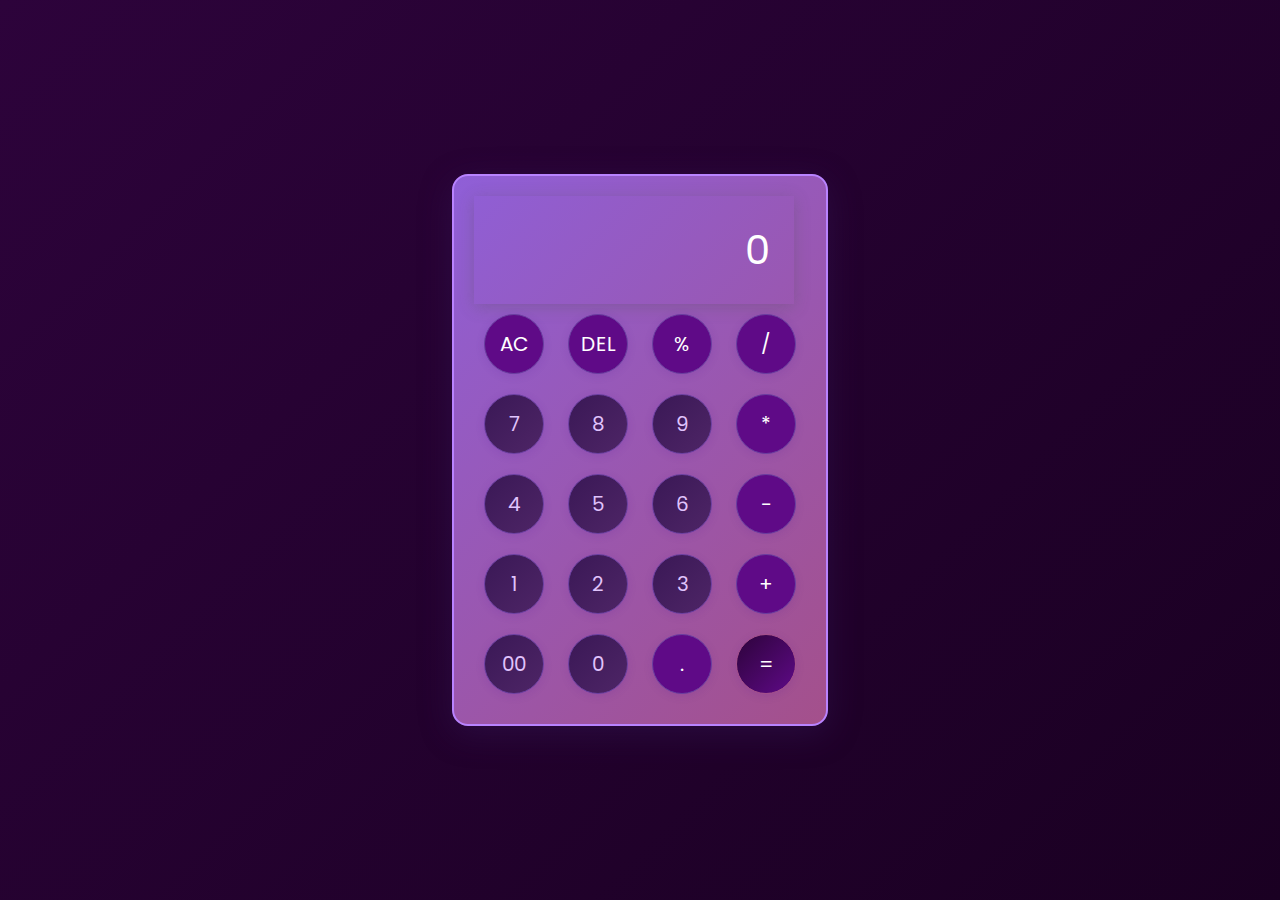
<file: Calculator/index.html>
<!DOCTYPE html>
<html lang="en">
<head>
    <meta charset="UTF-8">
    <meta name="viewport" content="width=device-width, initial-scale=1.0">
    <link rel="stylesheet" href="style.css">
    <title>Calculator</title>
</head>
<body>
    <div class="calculator">
        <input type="text" placeholder="0" id="inputBox">

        <div>
            <button class="operator">AC</button>
            <button class="operator">DEL</button>
            <button class="operator">%</button>
            <button class="operator">/</button>
        </div>
        <div>
            <button class="buttons">7</button>
            <button class="buttons">8</button>
            <button class="buttons">9</button>
            <button class="operator">*</button>
        </div>
        <div>
            <button class="buttons">4</button>
            <button class="buttons">5</button>
            <button class="buttons">6</button>
            <button class="operator">-</button>
        </div>
        <div>
            <button class="buttons">1</button>
            <button class="buttons">2</button>
            <button class="buttons">3</button>
            <button class="operator">+</button>
        </div>
        <div>
            <button class="buttons">00</button>
            <button class="buttons">0</button>
            <button class="operator">.</button>
            <button class="equalBtn">=</button>
        </div>
    </div>
</body>
<script src="script.js"></script>
</html>
</file>
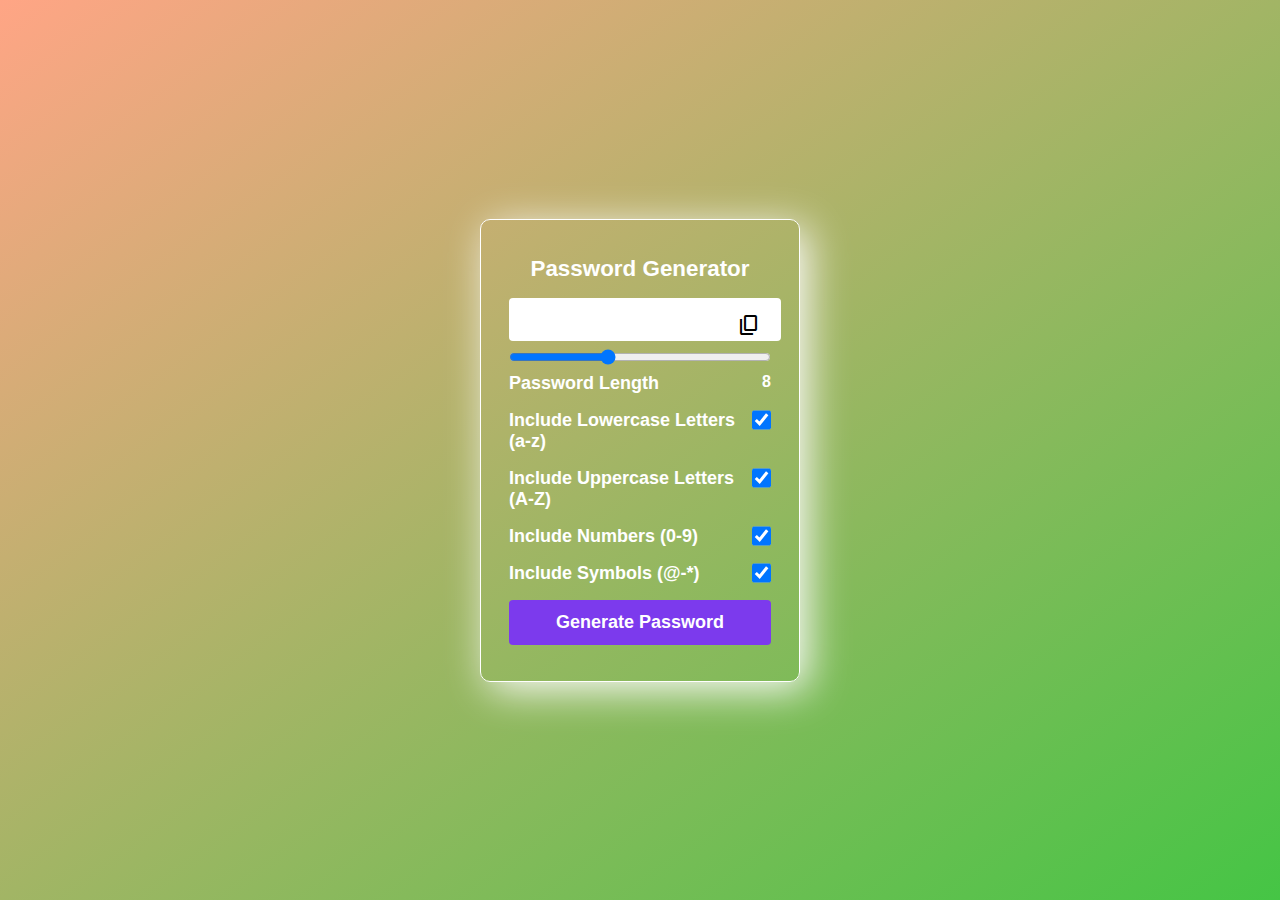
<file: Password Generator/index.html>
<!DOCTYPE html>
<html lang="en">
<head>
    <meta charset="UTF-8">
    <meta name="viewport" content="width=device-width, initial-scale=1.0">
    <title>Password Generator</title>
    <link rel="stylesheet" href="style.css">
    <link rel="stylesheet" href="https://fonts.googleapis.com/css2?family=Material+Symbols+Outlined:opsz,wght,FILL,GRAD@20..48,100..700,0..1,-50..200" />
</head>
<body>
    <div class="container">
        <h1>Password Generator</h1>
        <div class="inputBox">
            <input type="text" class="passBox" id="passBox" disabled>
            <span class="material-symbols-outlined" id="copyIcon">content_copy</span>
        </div>
        <input type="range" min="1" max="20" value="8" id="inputSlider">
        <div class="row">
            <p>Password Length</p>
            <span id="sliderValue"></span>
        </div>
        <div class="row">
            <label for="lowercase">Include Lowercase Letters (a-z)</label>
            <input type="checkbox" name="lowercase" id="lowercase" checked>
        </div>
        <div class="row">
            <label for="uppercase">Include Uppercase Letters (A-Z)</label>
            <input type="checkbox" name="uppercase" id="uppercase" checked>
        </div>
        <div class="row">
            <label for="numbers">Include Numbers (0-9)</label>
            <input type="checkbox" name="numbers" id="numbers" checked>
        </div>
        <div class="row">
            <label for="symbols">Include Symbols (@-*)</label>
            <input type="checkbox" name="symbols" id="symbols" checked>
        </div>

        <button type="button" class="genBtn" id="genBtn">Generate Password</button>
    </div>
</body>
<script src="script.js"></script>
</html>
</file>
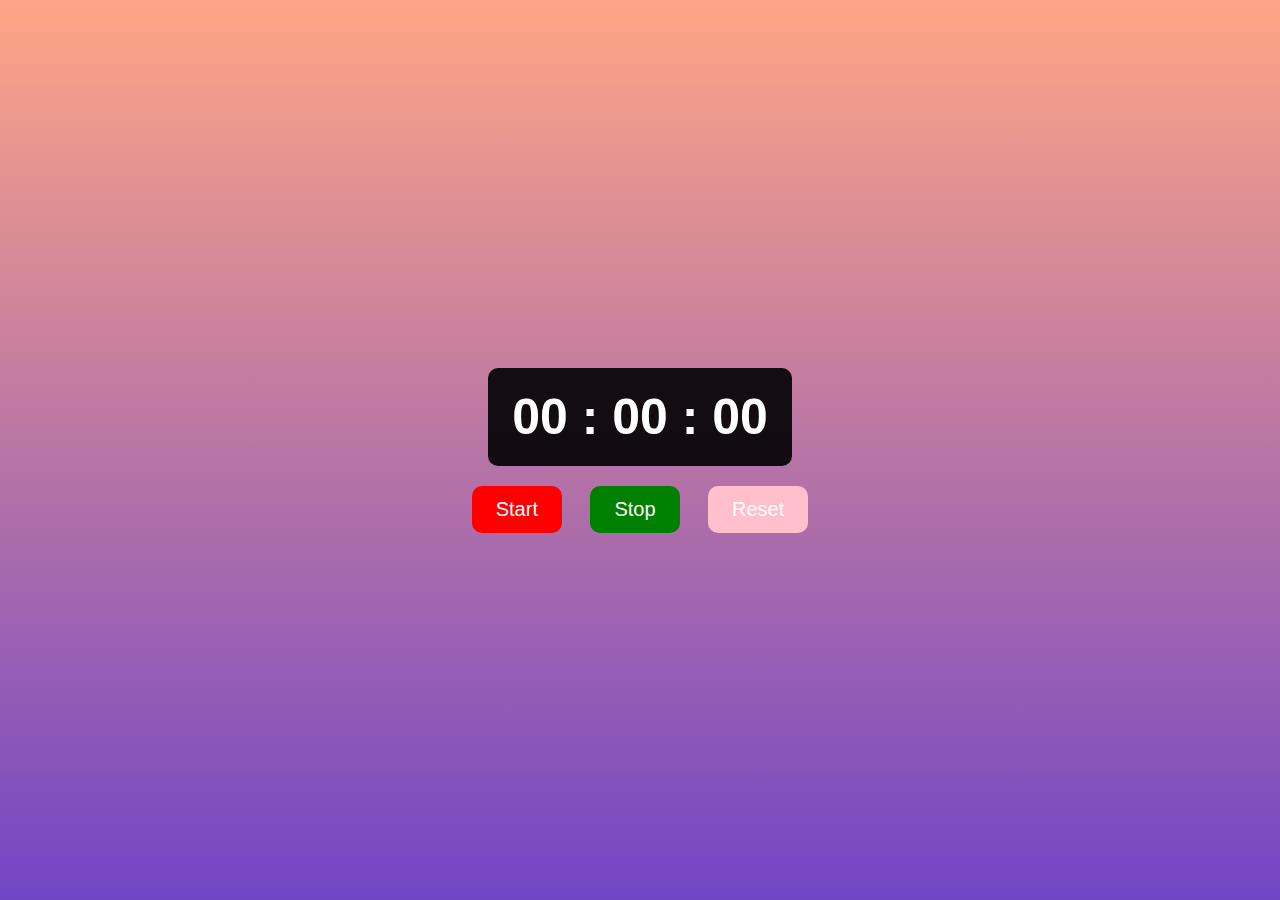
<file: Stopwatch/index.html>
<!DOCTYPE html>
<html lang="en">
<head>
    <meta charset="UTF-8">
    <meta name="viewport" content="width=device-width, initial-scale=1.0">
    <link rel="stylesheet" href="style.css">
    <title>Stopwatch</title>
</head>
<body>
    <div class="stopwatch">
        <div class="timerDisplay">00 : 00 : 00</div>
    </div>
    <div class="buttons">
        <button id="startBtn" class="btn" style="--clr:red">Start</button>
        <button id="stopBtn" class="btn" style="--clr:green">Stop</button>
        <button id="resetBtn" class="btn" style="--clr:pink">Reset</button>
    </div>
    <script src="script.js"></script>
</body>
</html>
</file>
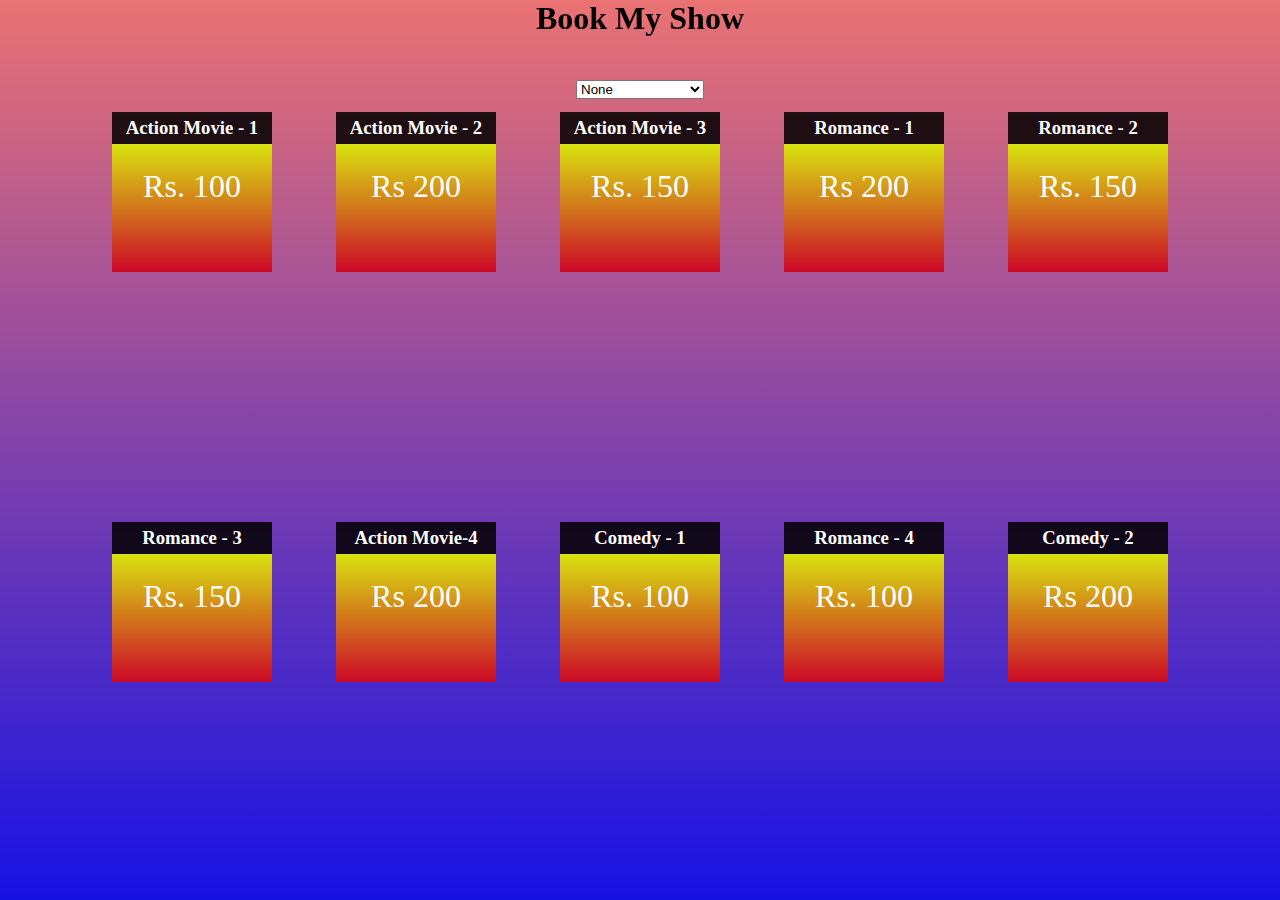
<file: Movies Filter/movies.html>
<!DOCTYPE html>
<html lang="en">
<head>
    <meta charset="UTF-8">
    <meta name="viewport" content="width=device-width, initial-scale=1.0">
    <title>Movies</title>
</head>
<style>
    * {
        box-sizing: border-box;
        margin: 0;
        padding: 0;
    }

    body{
        display: flex;
        flex-wrap: wrap;
        height: 100vh;
        justify-content: center;
        padding-top: 5rem;
        background: linear-gradient(rgb(234, 114, 114),rgb(22, 18, 228));
    }

    .movies{
        height: 10rem;
        width: 10rem;
        margin: 2rem;
    }

   .price {
        background: linear-gradient(rgb(216, 227, 14),rgb(204, 9, 41));
        height: 8rem;
        padding: 1.5rem;
        font-size: 2rem;
      }

      .heading {
        background-color: rgba(0, 0, 0, 0.856);
        height: 2rem;
        padding-top: 0.3rem;
      }

      .heading, .price {
        color: white;
        text-align: center;
        margin: 0;
      }

      select, h1 {
        position: fixed;
      }

      h1 {
        top: 0px;
      }

      select {
        width: 8rem;
      }
</style>
<body>
    <h1>Book My Show</h1>
    <select>
        <option value="none">None</option>
        <option value="action">Action</option>
        <option value="comedy">Comedy</option>
        <option value="romance">Romance</option>
    </select>
    
    <div class="movies">
      <h3 class="heading">Action Movie - 1</h3>
      <p class="price" data-category="action">Rs. 100</p>
    </div>
    <div class="movies">
      <h3 class="heading">Action Movie - 2</h3>
      <p class="price" data-category="action">Rs 200</p>
    </div>
    <div class="movies">
      <h3 class="heading">Action Movie - 3</h3>
      <p class="price" data-category="action">Rs. 150</p>
    </div>
    <div class="movies">
      <h3 class="heading">Romance - 1</h3>
      <p class="price" data-category="romance">Rs 200</p>
    </div>
    <div class="movies">
      <h3 class="heading">Romance - 2</h3>
      <p class="price" data-category="romance">Rs. 150</p>
    </div>
    <div class="movies">
      <h3 class="heading">Romance - 3</h3>
      <p class="price" data-category="romance">Rs. 150</p>
    </div>
    <div class="movies">
      <h3 class="heading">Action Movie-4</h3>
      <p class="price" data-category="action">Rs 200</p>
    </div>
    <div class="movies">
      <h3 class="heading">Comedy - 1</h3>
      <p class="price" data-category="comedy">Rs. 100</p>
    </div>
    <div class="movies">
      <h3 class="heading">Romance - 4</h3>
      <p class="price" data-category="romance">Rs. 100</p>
    </div>
    <div class="movies">
      <h3 class="heading">Comedy - 2</h3>
      <p class="price" data-category="comedy">Rs 200</p>
    </div>

    <script>
        const select = document.querySelector("select");
        select.addEventListener('change',function(){
            const filterVal = select.value;
            const allTickets = document.querySelectorAll('.price');
            if(filterVal == 'none'){
                for(let i = 0 ; i<allTickets.length; i++)
                {
                    allTickets[i].parentElement.style.display = 'block';
                }
            }
            else{
                     for(let i = 0 ; i<allTickets.length; i++){
                        if(allTickets[i].getAttribute('data-category')== filterVal){
                            allTickets[i].parentElement.style.display = 'block';
                        }
                        else{
                            allTickets[i].parentElement.style.display = 'none';
                        }
                     }
            }
        })
    </script>
</body>
</html>
</file>
<file: Calculator/style.css>
@import url('https://fonts.googleapis.com/css2?family=Poppins:wght@500&display=swap');

*{
    margin: 0;
    padding: 0;
    box-sizing: border-box;
    font-family: 'Poppins', sans-serif;
}

body{
    width: 100%;
    min-height: 100vh;
    display: flex;
    justify-content: center;
    align-items: center;
    background: linear-gradient(135deg, #2d033b 0%, #1a0022 100%);
}

.calculator{
    border: 2px solid #b983ff;
    padding: 20px;
    border-radius: 16px;
    background: linear-gradient(135deg, #8f5fd7 0%, #a4508b 100%);
    box-shadow: 0 8px 32px 0 rgba(58, 29, 98, 0.37);
}

input{
    width: 320px;
    border: none;
    padding: 24px;
    background: transparent;
    box-shadow: 0px 3px 15px rgba(84, 84, 84, 0.3);
    text-align: right;
    font-size: 40px;
    cursor: pointer;
    color:#ffffff;
}

input::placeholder{
    color: #ffffff;
}

button{
    border: none;
    width: 60px;
    height: 60px;
    margin: 10px;
    border-radius: 50%;
    background: linear-gradient(135deg, #3a1856 0%, #4e2566 100%);
    color: #e0c3fc;
    font-size: 20px;
    border: 1.5px solid #6a3fa0;
    box-shadow: 0 2px 8px rgba(90, 24, 154, 0.15);
    transition: background 0.2s, color 0.2s, border 0.2s;
}
button:hover {
    background: linear-gradient(135deg, #6a3fa0 0%, #2d033b 100%);
    color: #fff;
    border: 1.5px solid #e0c3fc;
    color: #fff;
}

.equalBtn{
    background: linear-gradient(135deg, #2d033b 0%, #5f0a87 100%);
    color: #fff;
    border: 1.5px solid #a4508b;
}
.operator{
    background: #5f0a87;
    color: #fff;
}
</file>
<file: Password Generator/style.css>
*{
    margin: 0;
    padding: 0;
    box-sizing: border-box;
    font-family: sans-serif;
}

body{
    max-width : 100vw;
    min-height: 100vh;
    display: flex;
    justify-content: center;
    align-items: center;
    background: linear-gradient(to right bottom, #ffa585,#45c545);
    color: #ffffff;
    font-weight: 800;
}

.container{
    border:0.5px solid #ffffff;
    border-radius: 10px;
    padding: 28px;
    display: flex;
    width: 20rem;
    flex-direction: column;
    background: transparent;
    box-shadow: 8px 8px 40px #fcfbfb;

}
.inputBox{
    position: relative;
}
.inputBox span{
    position: absolute;
    right: 10px;
    top: 40%;
    color: #000;
    font-size: 24px;
    cursor: pointer;
    z-index: 2;
}

.container h1{
    font-size: 1.4rem;
    margin-block: 8px;
    text-align: center;
}

.passBox{
    background-color: #ffffff;
    border: none;
    outline: none;
    width: 17rem;
    padding: 10px;
    border-radius: 4px;
    font-size: 20px;
    margin-block: 8px;
    text-overflow: ellipsis;
}

.row{
    display: flex;
    margin-block: 8px;
}

.row p, .row label{
    flex-basis: 100%;
    font-size: 18px;
}

.row input[type="checkbox"]{
    width: 20px;
    height: 20px;
}


.genBtn{
    border: none;
    outline: none;
    background-color: #7c3aed;
    padding: 12px 24px;
    color: #ffffff;
    font-size: 18px;
    margin-block: 8px;
    font-weight: 700;
    cursor: pointer;
    border-radius: 4px;
    transition: background 0.2s;
}

.genBtn:hover{
    background-color: #5b21b6;
}
</file>
<file: Stopwatch/style.css>
*{
    margin:0;
    padding:0;
    box-sizing:border-box;
    font-family: Verdana, Geneva, Tahoma, sans-serif;
}

body{
    background: linear-gradient(#ffa585,#7245c5);
    min-height: 100vh;
    color: #ffffff;
    display: flex;
    justify-content: center;
    align-items: center;
    flex-direction: column;
}

.stopwatch{
    background-color: rgba(0,0,0,0.9);
    padding: 20px 24px;
    border-radius: 10px;
}

.timerDisplay{
    font-size: 50px;
    font-weight: 600;
}

.buttons{
    margin-top: 20px;
}

.btn{
    font-size: 20px;
    background: none;
    border: none;
    color: #ffffff;
    background-color: var(--clr);
    padding: 12px 24px;
    margin-inline: 12px;
    border-radius: 10px;
    cursor: pointer;
}
</file>
